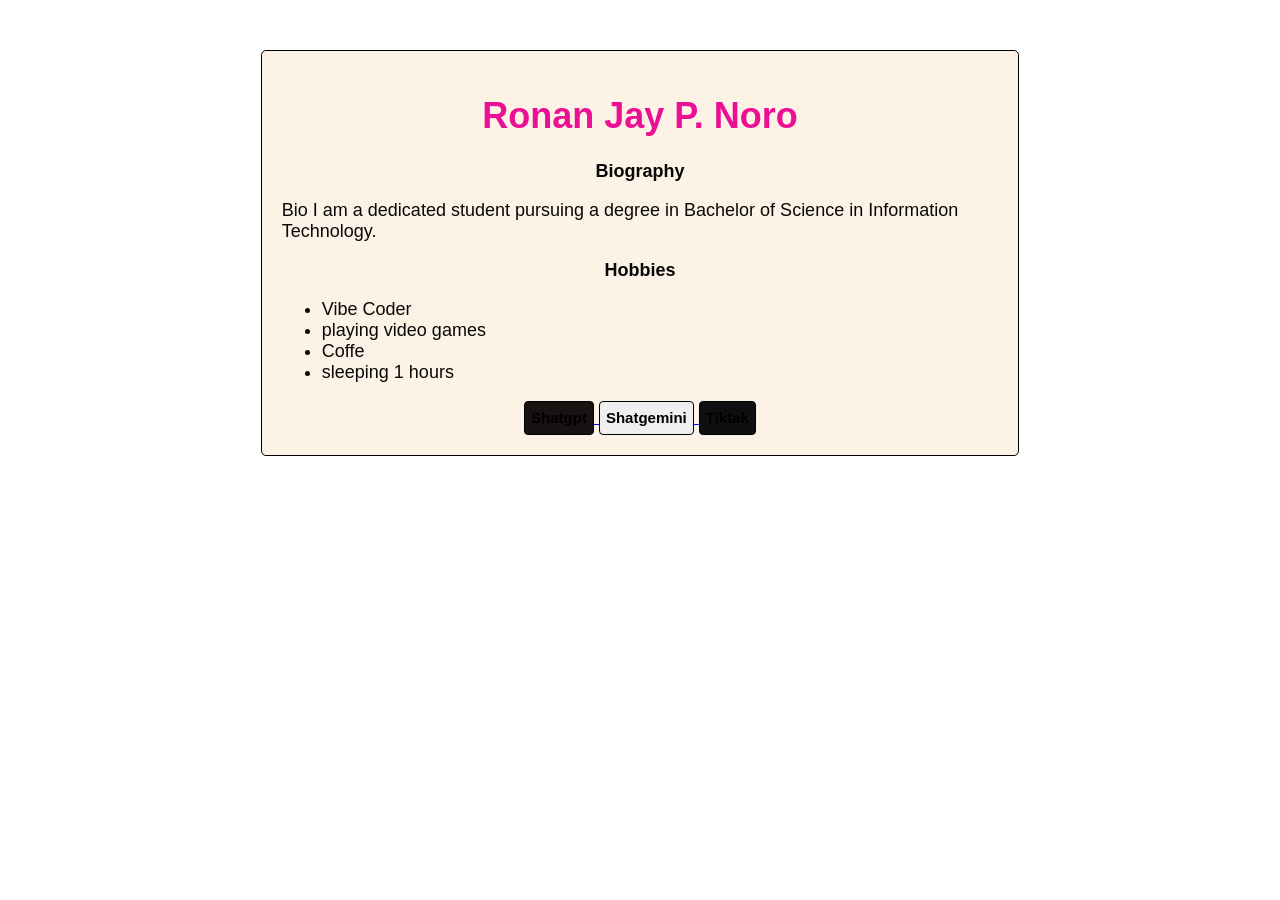
<file: index.html>
<html lang="en">

<head>
    <meta charset="UTF-8">
    <meta name="viewport" content="width=device-width, initial-scale=1.0">
    <title>Document</title>
    <link rel="stylesheet" href="assests/style.css">

<body>
    <header>

    </header>

    <main>
        <div class="container">
            <h1 class="name">
                Ronan Jay P. Noro
            </h1>

            <div>
                <p class="center">
                    Biography
                </p>

                <p class="Mongs">
                    Bio
                    I am a dedicated student pursuing a degree in Bachelor of Science in Information Technology.
                </p>
            </div>

            <div>
                <p class = "center">
                    Hobbies
                </p>
                <ul class="list">
                    <li>Vibe Coder</li>
                    <li>playing video games</li>
                    <li>Coffe</li>
                    <li>sleeping 1 hours</li>
                </ul>
            </div>

            <div class = "center">
                <a href = "https://chatgpt.com" target = "_NEW">
                    <button
                        type ="button"
                        class ="btn
                        btn-shatgpt">
                        Shatgpt
                    </button>
                </a>

                <a href = "https:gemini.com" target="_NEW">
                    <button
                        type ="button"
                        class ="btn
                        btn-sha+tgemini">
                        Shatgemini
                    </button>
                </a>

                 <a href = "https://Tictok.com" target="_NEW">
                    <button
                        type ="button"
                        class ="btn
                        btn-tiktak">
                        Tiktak
                    </button>
                </a>
            </div>

        </div>

    </main>

    <footer>

    </footer>

</body>

</html>
</file>
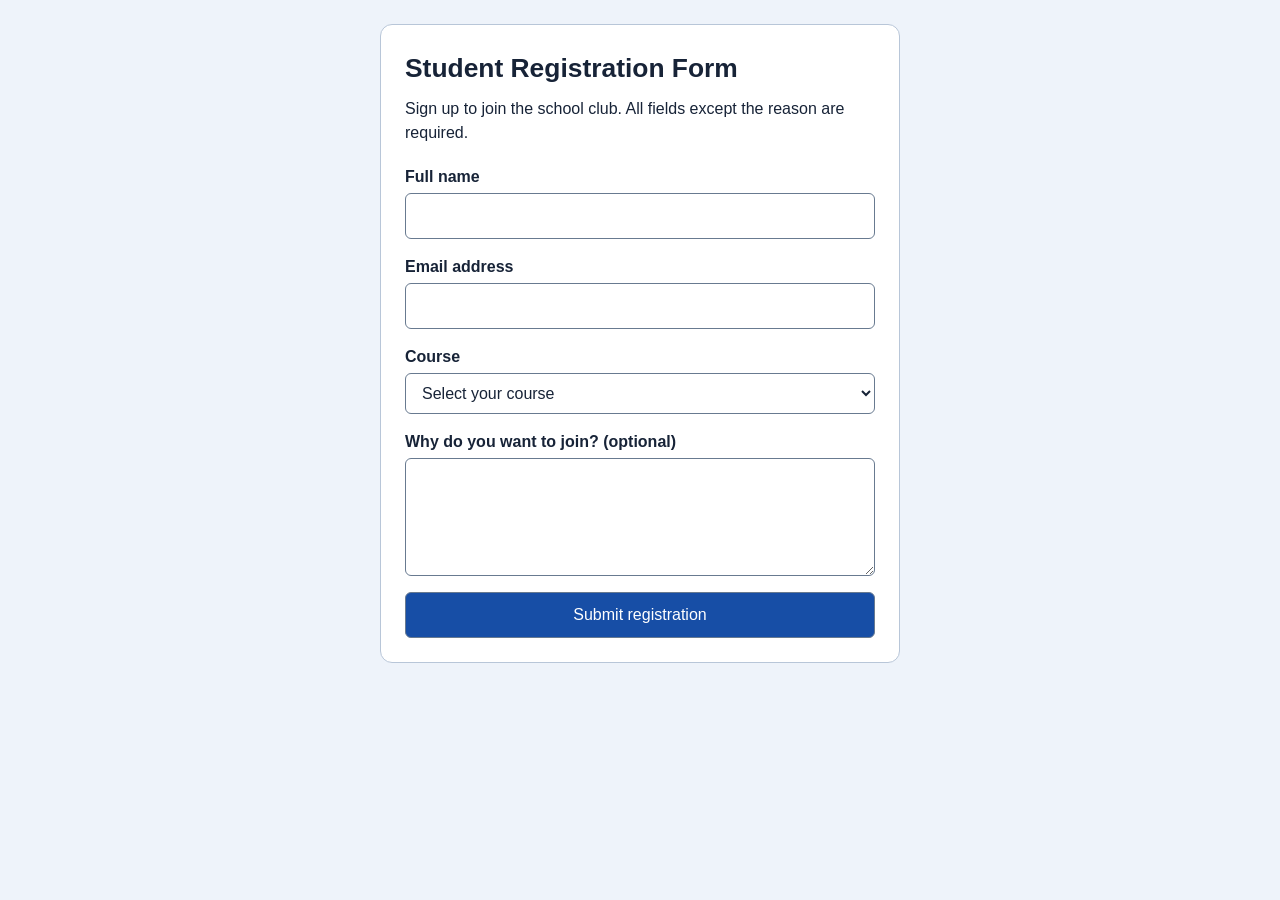
<file: Activit 4/index.html>
<!DOCTYPE html>
<html lang="en">
<head>
    <meta charset="UTF-8">
    <meta name="viewport" content="width=device-width, initial-scale=1.0">
    <title>Student Registration Form</title>
    <link rel="stylesheet" href="style.css">
</head>
<body>
    <main>
        <h1>Student Registration Form</h1>
        <p>Sign up to join the school club. All fields except the reason are required.</p>

        <form method="get">
            <label for="student-name">Full name</label>
            <input type="text" id="student-name" autocomplete="name" required>

            <label for="student-email">Email address</label>
            <input type="email" id="student-email" autocomplete="email"
                   pattern="[^@]+@[^@]+[.][^@]+"
                   title="Enter a complete email address, such as student@gmail.com" required>

            <label for="course">Course</label>
            <select id="course" required>
                <option value="">Select your course</option>
                <option>Information Technology</option>
                <option>Computer Science</option>
                <option>Business Administration</option>
                <option>Education</option>
                <option>Other</option>
            </select>

            <label for="reason">Why do you want to join? (optional)</label>
            <textarea id="reason" rows="4"></textarea>

            <button type="submit">Submit registration</button>
        </form>
    </main>
</body>
</html>
</file>
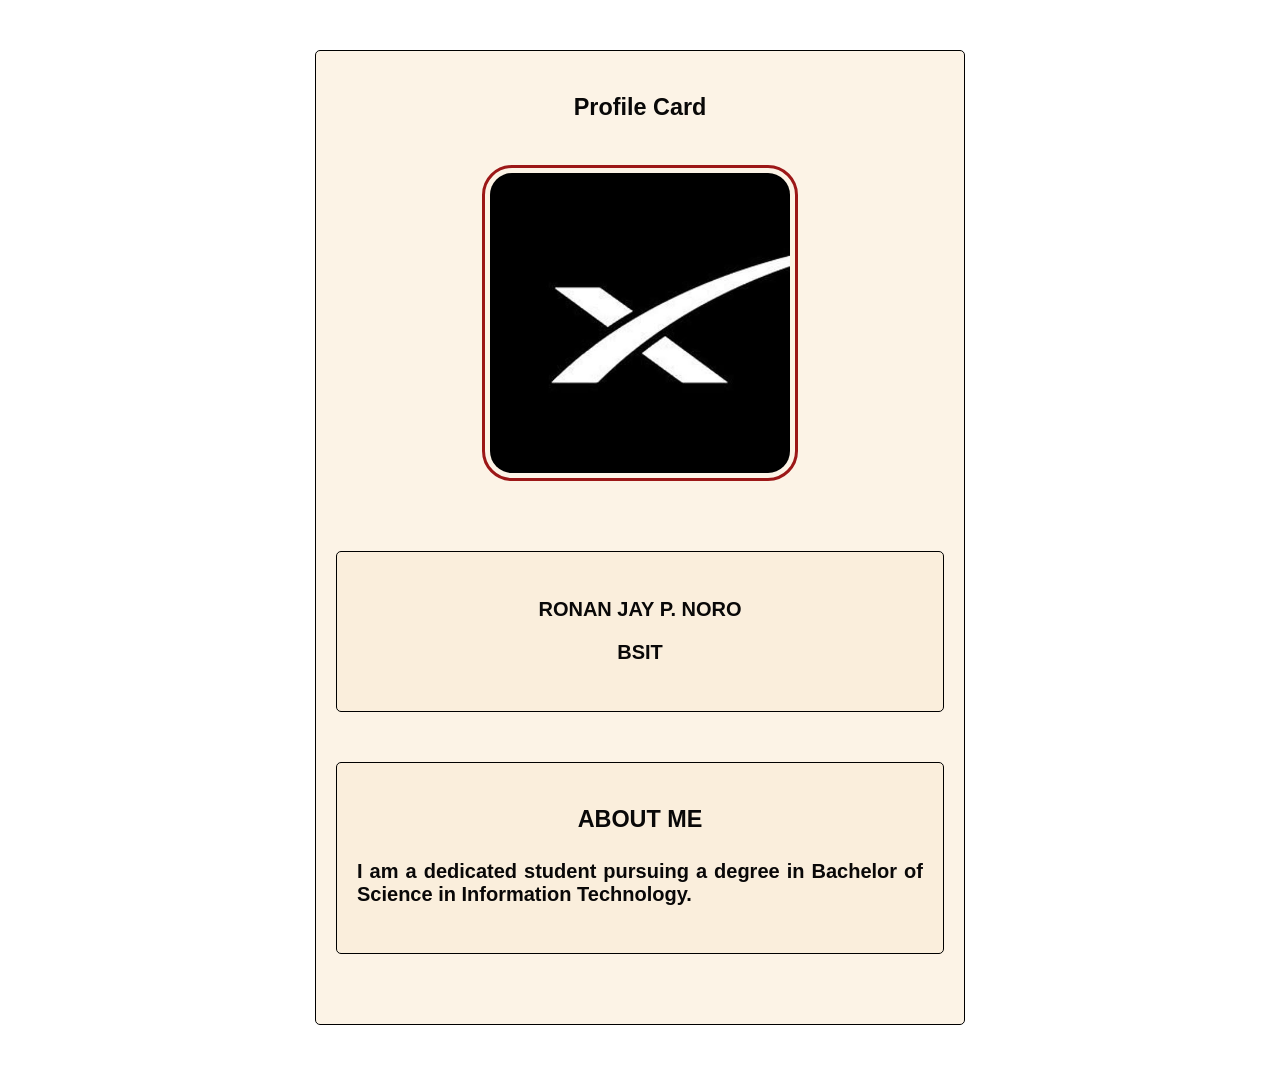
<file: Activity 2/index.html>
<html lang="en">
<head>
    <meta charset="UTF-8">
    <meta name="viewport" content="width=device-width, initial-scale=1.0">
    <title>Excercies 2</title>
    <link rel="stylesheet" href="asset/sytle.css">
</head>
<body>
    <header></header>

    </header>
    <main>

        <div class ="container">

            <div class="center">
                <h3>
                    Profile Card
                </h3>

            <div>
                <img src="asset\spacex.jpg"
                class="img">
            </div>

            <div class="container">
                <h4 class="text-uppercase">
                    <p> Ronan Jay P. Noro</p>
                    <p> BSIT</p>
                </h4>
            </div>

             <div class="container">
                <h3 class="text-uppercase">
                    <p> About Me</p>
                </h3>
                <h4 class="text-center">
                    <p>I am a dedicated student pursuing a degree in Bachelor of Science in Information Technology.</p>
                </h4>
            </div>


        </div>

    </main>

    <footer>

    </footer>
</body>
</html>
</file>
<file: assests/style.css>
/* css styles */

body {
   color : #090808;
   font-family: 'Poppins', sans-serif;
   font-size: 18px;
}

.container {
   margin: auto;
   margin-top: 50px;
   margin-bottom: 50px;
   margin-left: 20%;
   margin-right: 20%;
   padding: 20px;
   border-radius: 5px; 
   border: 1px solid #000;
   background-color: rgba(250, 235, 215, 0.611);
}

.title{
    text-transform: uppercase;
}

.center{
     text-align: center;
     font-weight: bold;
     front-family: 'Poppins', sans-serif;
}


.name{
    text-align: center;
    color: #eb1093;
}


.BIOT{
    text-align: justify;
    front-family: 'Poppins', sans-serif;
    font-size: 20px;
   
}

.hobby{
    text-align: center;
    font-style: bold;
}

.btn{
    line-height: 2;
    font-size: 15px;
    border: 1px solid black;
    border-radius: 4px;
    font-weight: bold;

}

.btn-shatgpt{
    background-color: #191212;
      color: #000;
    
}

.btn-shatgpt:hover{
     background-color: #be1414;
      color: #030000;
}

.btn-shatgemini{
    background-color: #100e0e;
    color: #000;
    
}

.btn-shatgemini:hover{
     background-color: #1cff73;
    color: #000;
}

.btn-tiktak{
    background-color: #0f0e11;
    color: #000;
    
}

.btn-tiktak:hover{
     background-color: #8e25ff;
    color: #000;
}
</file>
<file: Activit 4/style.css>
* {
    box-sizing: border-box;
}

body {
    margin: 0;
    padding: 24px 16px;
    background: #eef3fa;
    color: #172337;
    font-family: Arial, sans-serif;
    line-height: 1.5;
}

main {
    max-width: 520px;
    margin: auto;
    padding: 24px;
    background: white;
    border: 1px solid #b8c6d8;
    border-radius: 12px;
}

h1 {
    margin: 0;
    font-size: 1.65rem;
}

p {
    margin: 8px 0 20px;
}

label {
    display: block;
    margin-bottom: 4px;
    font-weight: bold;
}

input, select, textarea, button {
    width: 100%;
    padding: 10px 12px;
    border: 1px solid #687a90;
    border-radius: 6px;
    font: inherit;
}

input, select, textarea {
    margin-bottom: 16px;
    background: white;
    color: inherit;
}

textarea {
    display: block;
    resize: vertical;
}

button {
    background: #174ea6;
    color: white;
    cursor: pointer;
}

:focus-visible {
    outline: 3px solid #174ea6;
    outline-offset: 3px;
}
</file>
<file: Activity 2/asset/sytle.css>
/* css styles */

body {
   color : #090808;
   font-family: 'Poppins', sans-serif;
   font-size: 18px;
}

.container {
   width: 650px;
   max-width: 100%;
   box-sizing: border-box;
   margin: 50px auto;
   padding: 20px;

   border-radius: 5px;
   border: 1px solid #000;
   background-color: rgba(250, 235, 215, 0.611);
   text-align: center;
}

.text-uppercase{
    text-transform: uppercase;
}


.center{
     text-align: center;
     font-size: 20px;
     font-family: 'Poppins', sans-serif;
     font-weight: bold;
   
}

.text-center{
   text-align: justify;
}

.img{
   height: 300px;
   width: 300px;
   margin: 20px 0px 20px 0px;
   border-radius: 30px;
   border: 3px solid #9c1717;
   padding: 5px;
}
</file>
